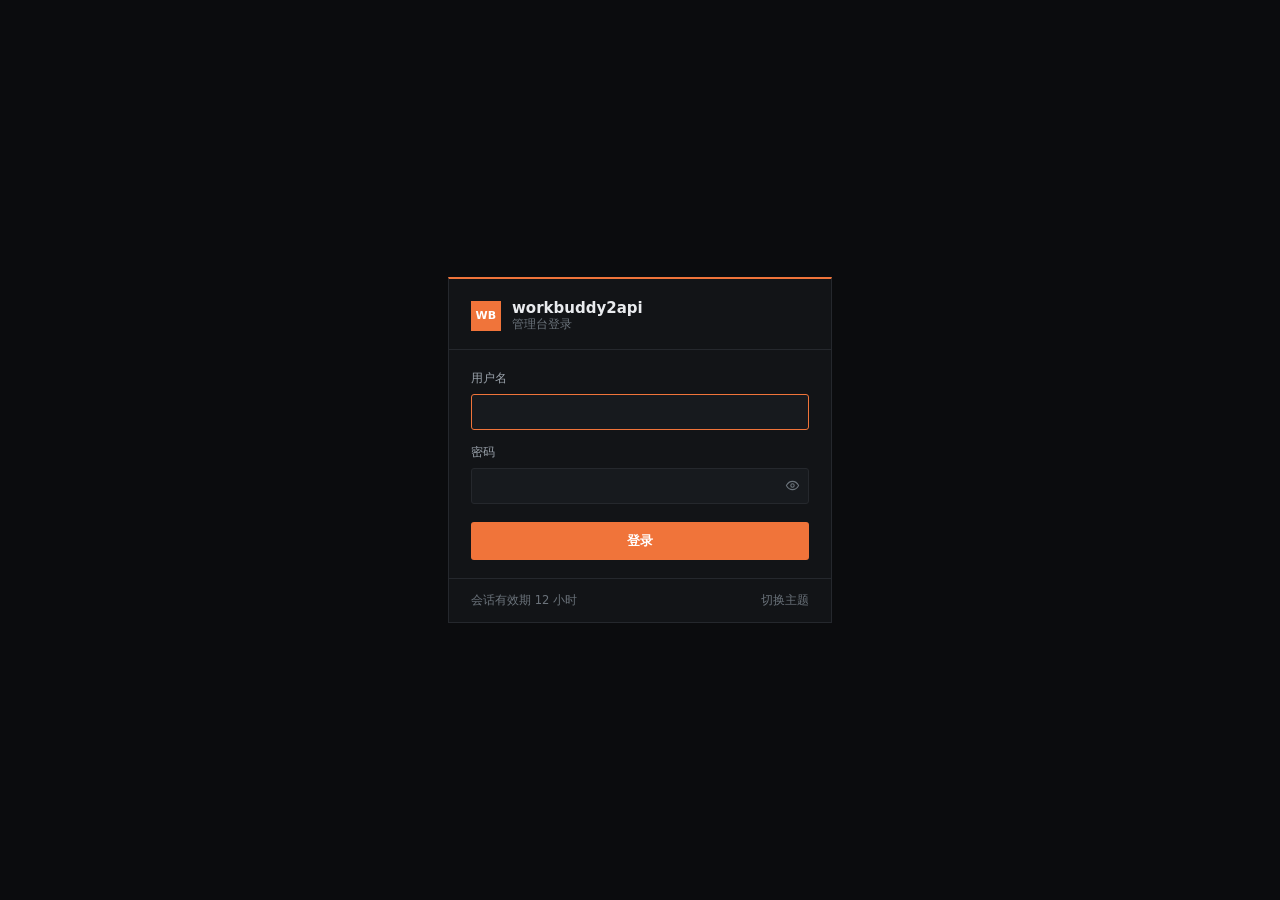
<file: panel/login.html>
<!DOCTYPE html>
<html lang="zh-CN">
<head>
<meta charset="utf-8">
<meta name="viewport" content="width=device-width,initial-scale=1,viewport-fit=cover">
<meta name="color-scheme" content="light dark">
<title>登录 · workbuddy2api</title>
<style>
:root{
  --line:#dfe3e8; --line2:#c8ced6; --bg:#f2f4f6; --surface:#fff; --surface2:#f8f9fb;
  --text:#14171a; --text2:#5b636b; --text3:#8d959d; --accent:#d95b1f; --accent-soft:#fdefe8;
  --err:#c8352c; --err-soft:#fdeceb; --ok:#1a8b52;
  --mono:ui-monospace,SFMono-Regular,Menlo,Consolas,"Liberation Mono",monospace;
  --font:system-ui,-apple-system,BlinkMacSystemFont,"Segoe UI",Roboto,"PingFang SC","Hiragino Sans GB","Microsoft YaHei",sans-serif;
}
html[data-theme=dark]{
  --line:#25282d; --line2:#343940; --bg:#0b0c0e; --surface:#121417; --surface2:#171a1e;
  --text:#e9ebee; --text2:#9aa2ab; --text3:#6b737b; --accent:#f0743a; --accent-soft:#2a1a12;
  --err:#ff6b60; --err-soft:#2a1614; --ok:#43d17f;
}
*,*::before,*::after{box-sizing:border-box}
html{-webkit-text-size-adjust:100%}
body{margin:0;min-height:100vh;background:var(--bg);color:var(--text);
  font:400 14px/1.55 var(--font);-webkit-font-smoothing:antialiased;display:grid;place-items:center;padding:24px}
.card{width:100%;max-width:384px;background:var(--surface);border:1px solid var(--line);
  border-top:2px solid var(--accent)}
.head{display:flex;align-items:center;gap:11px;padding:20px 22px 16px;border-bottom:1px solid var(--line)}
.mark{width:30px;height:30px;flex:none;background:var(--accent);color:#fff;display:grid;place-items:center;
  font-size:11px;font-weight:700;letter-spacing:.02em}
.title{font-size:15px;font-weight:600;line-height:1.25}
.sub{font-size:11.5px;color:var(--text3);line-height:1.35}
form{padding:20px 22px 18px;margin:0}
label{display:block;margin-bottom:14px}
label .k{display:block;font-size:11.5px;color:var(--text2);margin-bottom:6px}
input{width:100%;height:36px;padding:0 11px;border:1px solid var(--line);border-radius:3px;
  background:var(--surface2);color:var(--text);font:13px/1 var(--font);outline:none}
.pw{position:relative;display:block}
.pw input{padding-right:38px}
.eye{position:absolute;right:0;top:50%;transform:translateY(-50%);width:34px;height:32px;margin:0;
  display:grid;place-items:center;background:none;border:0;color:var(--text3);cursor:pointer}
.eye:hover{color:var(--text2)}
input:focus{border-color:var(--accent)}
input::placeholder{color:var(--text3)}
button{width:100%;height:38px;margin-top:4px;border:0;border-radius:3px;background:var(--accent);
  color:#fff;font:600 13px/1 var(--font);cursor:pointer}
button:hover{filter:brightness(1.06)}
button[disabled]{opacity:.6;cursor:default}
.msg{display:none;align-items:flex-start;gap:9px;margin-bottom:14px;padding:10px 12px;border-radius:3px;
  border:1px solid var(--err);background:var(--err-soft);color:var(--err);font-size:12.5px}
.msg.on{display:flex}
.foot{padding:13px 22px;border-top:1px solid var(--line);display:flex;align-items:center;
  justify-content:space-between;gap:10px;font-size:11.5px;color:var(--text3)}
.foot code{font-family:var(--mono);font-size:11px}
.themebtn{background:none;border:0;color:var(--text3);cursor:pointer;width:auto;height:auto;margin:0;
  font:inherit;font-size:11.5px;padding:0}
.themebtn:hover{color:var(--text2)}
.spin{width:12px;height:12px;border:2px solid rgba(255,255,255,.45);border-top-color:#fff;
  border-radius:50%;display:inline-block;vertical-align:-2px;margin-right:7px;animation:sp .7s linear infinite}
@keyframes sp{to{transform:rotate(360deg)}}
</style>
</head>
<body>
<div class="card">
  <div class="head">
    <div class="mark">WB</div>
    <div>
      <div class="title">workbuddy2api</div>
      <div class="sub">管理台登录</div>
    </div>
  </div>
  <form id="f" autocomplete="on">
    <div class="msg" id="msg"><span id="msgText"></span></div>
    <label>
      <span class="k">用户名</span>
      <input id="u" name="username" autocomplete="username" spellcheck="false" autofocus>
    </label>
    <label>
      <span class="k">密码</span>
      <span class="pw">
        <input id="p" name="password" type="password" autocomplete="current-password">
        <button class="eye" id="eye" type="button" aria-label="显示密码" title="显示密码">
          <svg width="15" height="15" viewBox="0 0 24 24" fill="none" stroke="currentColor" stroke-width="1.7" stroke-linecap="round" stroke-linejoin="round"><path d="M2.2 12S5.8 5.4 12 5.4 21.8 12 21.8 12 18.2 18.6 12 18.6 2.2 12 2.2 12Z"/><circle cx="12" cy="12" r="2.7"/></svg>
        </button>
      </span>
    </label>
    <button id="go" type="submit">登录</button>
  </form>
  <div class="foot">
    <span id="hint">会话有效期 12 小时</span>
    <button class="themebtn" id="theme" type="button">切换主题</button>
  </div>
</div>
<script>
"use strict";
var $ = function(s){ return document.querySelector(s); };
function setTheme(t){
  document.documentElement.setAttribute('data-theme', t);
  try{ localStorage.setItem('wb2a-theme', t); }catch(e){}
}
(function(){
  var t = 'light';
  try{ var v = localStorage.getItem('wb2a-theme'); if (v) t = v; }catch(e){}
  setTheme(t);
})();
$('#theme').addEventListener('click', function(){
  setTheme(document.documentElement.getAttribute('data-theme') === 'dark' ? 'light' : 'dark');
});
$('#eye').addEventListener('click', function(){
  var p = $('#p'), on = p.type === 'password';
  p.type = on ? 'text' : 'password';
  this.setAttribute('aria-label', on ? '隐藏密码' : '显示密码');
  this.setAttribute('title', on ? '隐藏密码' : '显示密码');
  p.focus();
});
function show(text){
  $('#msgText').textContent = text;
  $('#msg').classList.add('on');
}
$('#f').addEventListener('submit', async function(e){
  e.preventDefault();
  var go = $('#go');
  go.disabled = true;
  go.innerHTML = '<span class="spin"></span>登录中';
  $('#msg').classList.remove('on');
  try{
    var r = await fetch('api/auth/login', {
      method:'POST',
      headers:{'Content-Type':'application/json','X-Admin-Request':'1'},
      cache:'no-store',
      body: JSON.stringify({ username: $('#u').value, password: $('#p').value })
    });
    var d = await r.json().catch(function(){ return {}; });
    if (r.ok && d.ok){ location.replace('./'); return; }
    show(d.message || ('登录失败（HTTP ' + r.status + '）'));
    $('#p').value = '';
    $('#p').focus();
  }catch(err){
    show('无法连接面板：' + (err && err.message || err));
  }finally{
    go.disabled = false;
    go.textContent = '登录';
  }
});
</script>
</body>
</html>
</file>
